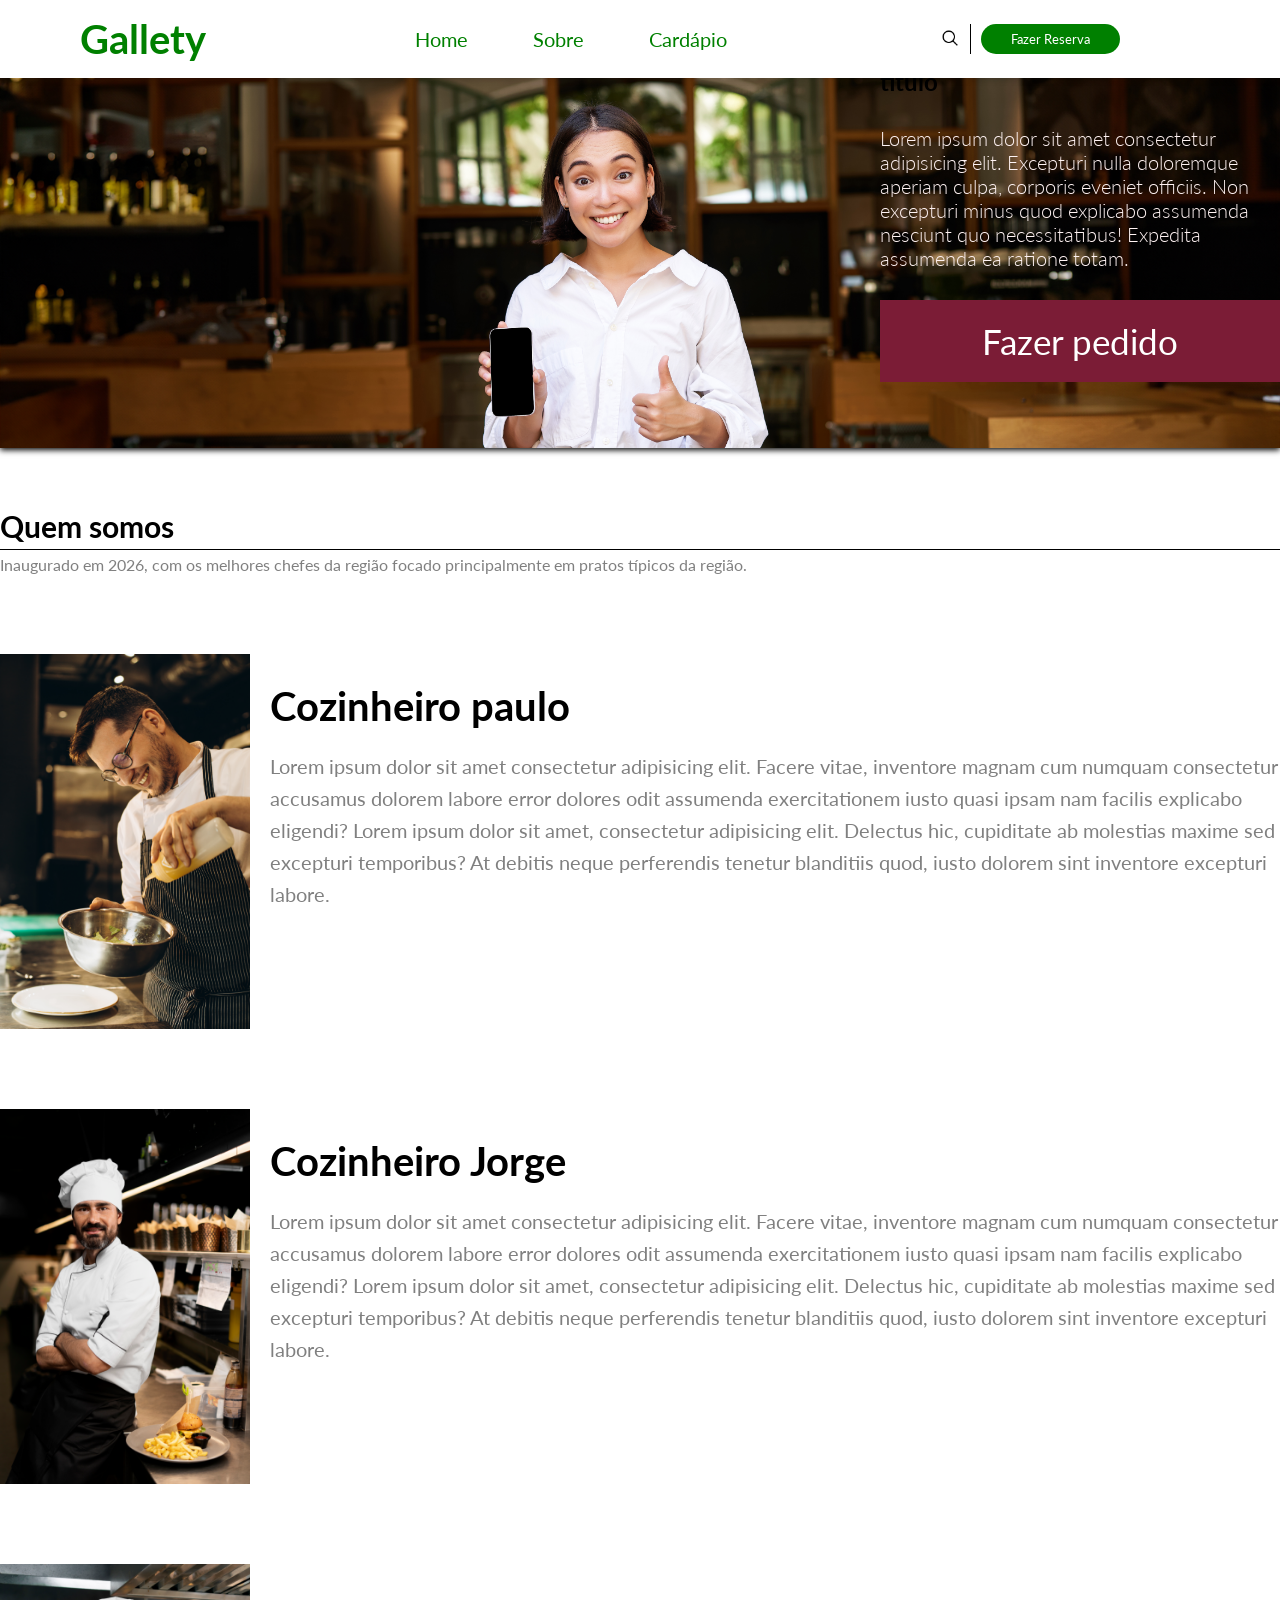
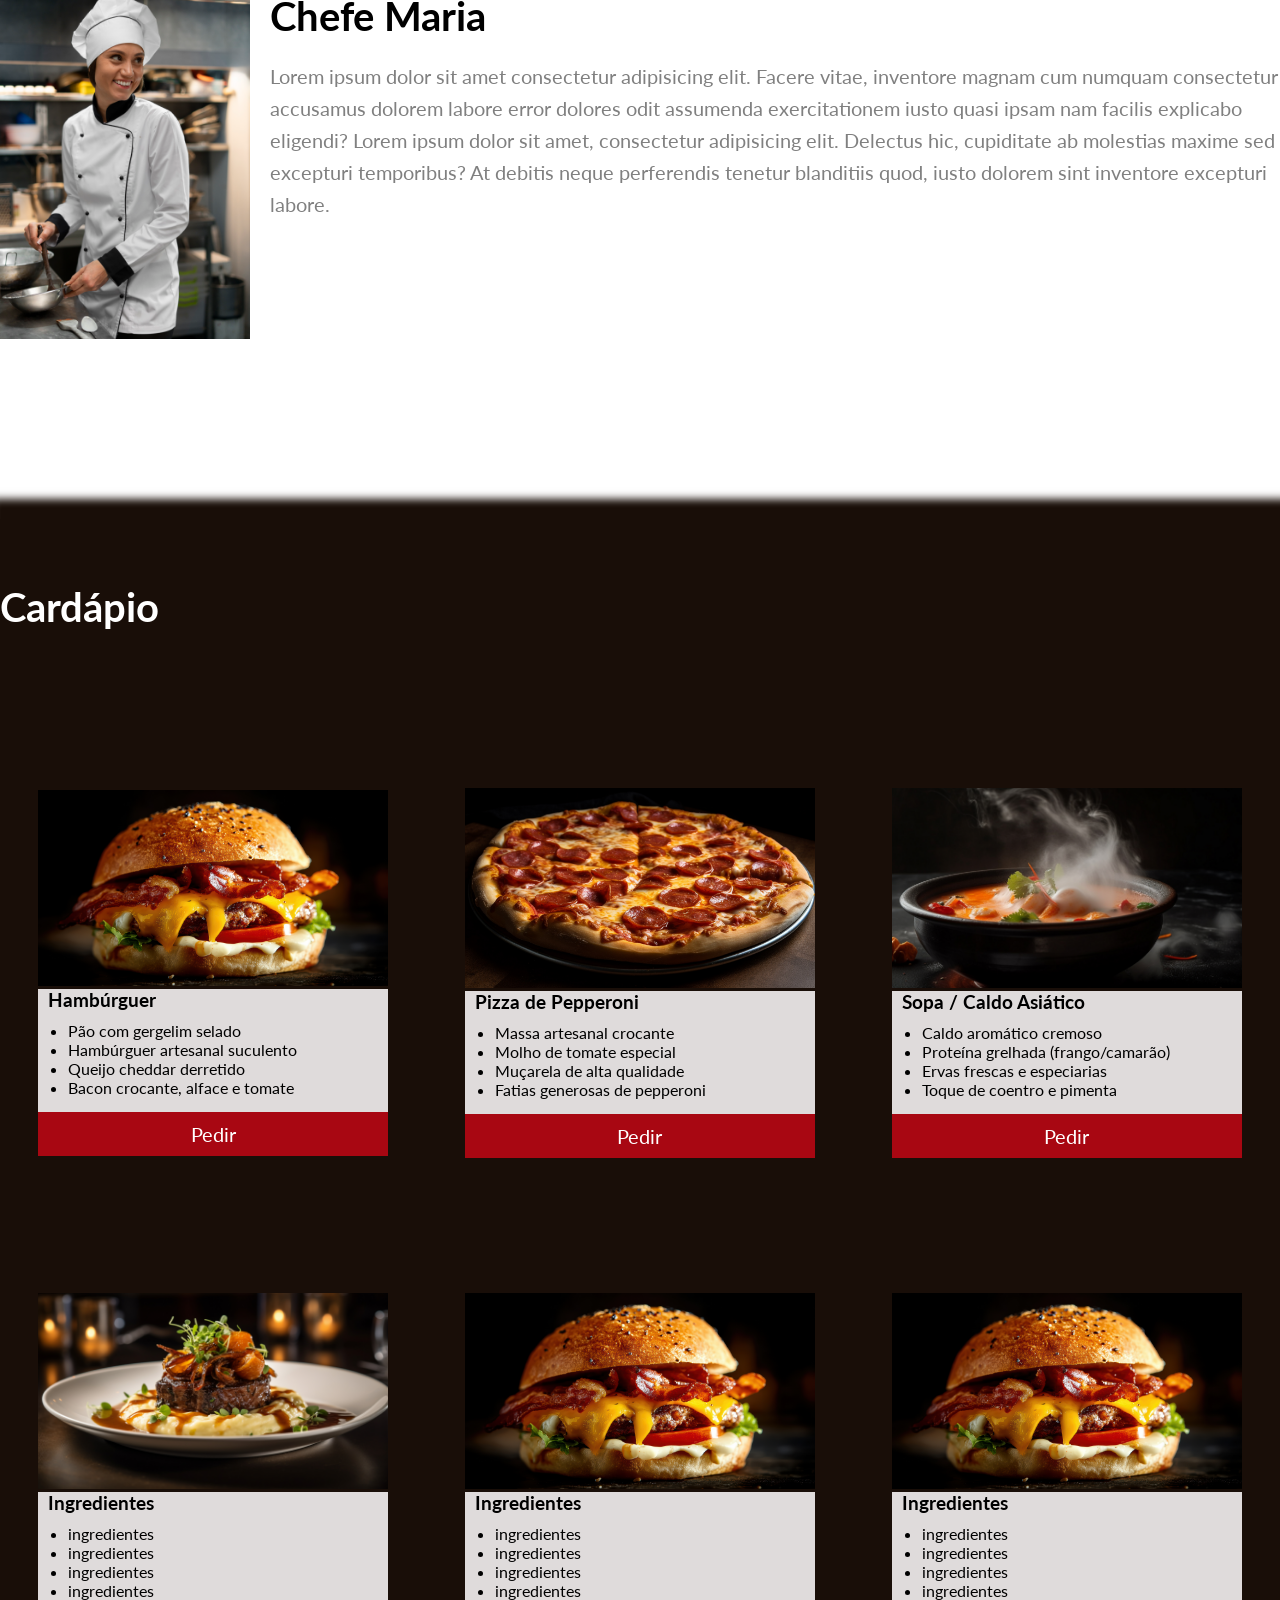
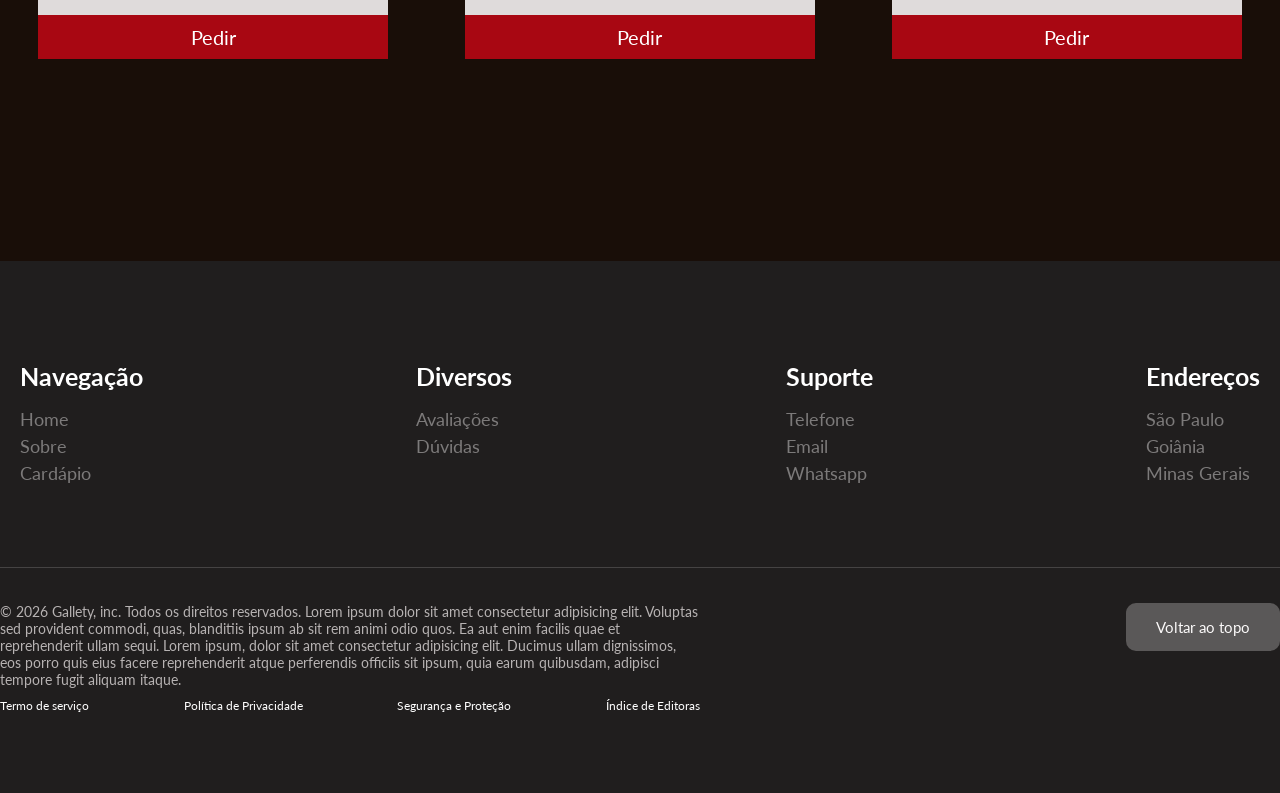
<file: index.html>
<!DOCTYPE html>
<html lang="en">
<head>
  <meta charset="UTF-8">
  <meta name="viewport" content="width=device-width, initial-scale=1.0">
  <link rel="stylesheet" href="styles.css">
  <link rel="preconnect" href="https://fonts.googleapis.com">
  <link rel="preconnect" href="https://fonts.gstatic.com" crossorigin>
  <link href="https://fonts.googleapis.com/css2?family=Lato:ital,wght@0,100;0,300;0,400;0,700;0,900;1,100;1,300;1,400;1,700;1,900&display=swap" rel="stylesheet">
  <title>Document</title>
</head>
<body>
  <header>
    <h1>Gallety</h1>
    <nav class="container">
      <a href="#home">Home</a>
      <a href="#sobre">Sobre</a>
      <a href="#cardapio">Cardápio</a>
    </nav>
    <div class="img-button">
      <div class="img">
        <img class="image" src="images/lupa.png" alt="lupa para pesquisar" href="#">
      </div>
      <div class="botao">
        <a href="http://127.0.0.1:5500/login.html"><button class="btn">Fazer Reserva</button></a> <!--TROCAR BTN POR UM BOTAO HREF-->
      </div>
    </div>
  </header>

  <main>
  <div class="container-sections">
    <section class="banner-text" id="home">
      <div class="banner-home">
        <div class="text-container-home"> 
          <div class="text">
            <h2>titulo</h2>
            <p>Lorem ipsum dolor sit amet consectetur adipisicing elit. Excepturi nulla doloremque aperiam culpa, corporis eveniet officiis. Non excepturi minus quod explicabo assumenda nesciunt quo necessitatibus! Expedita assumenda ea ratione totam.</p> 
            <button class="btn-banner">Fazer pedido</button>
          </div>
        </div>
      </div>
   </section>

  <section class="container-sobre" id="sobre">
    <div class="sobre-text">
      <h2>Quem somos</h2>
      <p>Inaugurado em 2026, com os melhores chefes da região focado principalmente em pratos típicos da região.</p>
    </div>

    <div class="container-chefs">
      <div class="chefs">
        <img class="chefs-par" src="images/chef-kitchen-restaurant-adding-sauce-salad.jpg"
      alt="chefe de cozinha" width="250px">
        <div class="chefs-text">
          <h3>Cozinheiro paulo</h3>
          <p>Lorem ipsum dolor sit amet consectetur adipisicing elit. Facere vitae, inventore magnam cum numquam consectetur accusamus dolorem labore error dolores odit assumenda exercitationem iusto quasi ipsam nam facilis explicabo eligendi? Lorem ipsum dolor sit amet, consectetur adipisicing elit. Delectus hic, cupiditate ab molestias maxime sed excepturi temporibus? At debitis neque perferendis tenetur blanditiis quod, iusto dolorem sint inventore excepturi labore.</p>
        </div>
      </div>

<!--preciso mudar imagem das imagens e nomes-->
    <div class="container-chefs">
      <div class="chefs">
        <img class="chefs-par" src="images/chef-cooking-kitchen-while-wearing-professional-attire.jpg"
      alt="chefe de cozinha" width="250px">
        <div class="chefs-text">
          <h3>Cozinheiro Jorge</h3>
          <p>Lorem ipsum dolor sit amet consectetur adipisicing elit. Facere vitae, inventore magnam cum numquam consectetur accusamus dolorem labore error dolores odit assumenda exercitationem iusto quasi ipsam nam facilis explicabo eligendi? Lorem ipsum dolor sit amet, consectetur adipisicing elit. Delectus hic, cupiditate ab molestias maxime sed excepturi temporibus? At debitis neque perferendis tenetur blanditiis quod, iusto dolorem sint inventore excepturi labore.</p>
        </div>
      </div>


    <div class="container-chefs">
      <div class="chefs">
        <img class="chefs-par" src="images/chef-cooking-kitchen-while-wearing-professional-attire (1).jpg"
      alt="chefe de cozinha" width="250px">
        <div class="chefs-text">
          <h3>Chefe Maria</h3>
          <p>Lorem ipsum dolor sit amet consectetur adipisicing elit. Facere vitae, inventore magnam cum numquam consectetur accusamus dolorem labore error dolores odit assumenda exercitationem iusto quasi ipsam nam facilis explicabo eligendi? Lorem ipsum dolor sit amet, consectetur adipisicing elit. Delectus hic, cupiditate ab molestias maxime sed excepturi temporibus? At debitis neque perferendis tenetur blanditiis quod, iusto dolorem sint inventore excepturi labore.</p>
        </div>
    </div>
      
    </div>
  </section>

  <!--seçáo-cardapio-->
  <!--adicionar infinit scroll-->
  <section id="cardapio">

    <div class="season-cardapio">

      <h2 class="cardapio-title">Cardápio</h2>

      <div class="position-cardapio">

      <div class="cardapio-container">

        <img class="img-cardapio" src="imagens-cardapio/Hambuguer-cardapio.jpg"> <!--hamburguer-->
        <div class="text-cardapio-container">
          <h3 class="ingredientes-text"><strong>Hambúrguer </strong></h3>
          <ul class="lista-cardapio">
            <li>Pão com gergelim selado</li>
            <li>Hambúrguer artesanal suculento</li>
            <li>Queijo cheddar derretido</li>
            <li>Bacon crocante, alface e tomate</li>
          </ul>
        <button class="btn-cardapio">Pedir</button>
        </div>
      </div>
      

      <!--pizza--cardapio-->
    <div class="cardapio-container">

      <img class="img-cardapio" src="imagens-cardapio/Pizza-cardapio.jpg"> <!--hamburguer-->
        <div class="text-cardapio-container">
          <h3 class="ingredientes-text"><strong>Pizza de Pepperoni</strong></h3>
          <ul class="lista-cardapio">
            <li>Massa artesanal crocante</li>
            <li>Molho de tomate especial</li>
            <li>Muçarela de alta qualidade</li>
            <li>Fatias generosas de pepperoni</li>
          </ul>
        <button class="btn-cardapio">Pedir</button>
        </div>
    </div>

    <!--sopa--cardapio-->
    
    <div class="cardapio-container">

      <img class="img-cardapio" src="imagens-cardapio/Sopa-cardapio.jpg"> <!--hamburguer-->
        <div class="text-cardapio-container">
          <h3 class="ingredientes-text"><strong>Sopa / Caldo Asiático</strong></h3>
          <ul class="lista-cardapio">
            <li>Caldo aromático cremoso</li>
            <li>Proteína grelhada (frango/camarão)</li>
            <li>Ervas frescas e especiarias</li>
            <li>Toque de coentro e pimenta</li>
          </ul>
        <button class="btn-cardapio">Pedir</button>
        </div>
    </div>

    <!--macarrao--cardapio-->
    <div class="cardapio-container">

      <img class="img-cardapio" src="imagens-cardapio/view-delicious-steak-dish (1).jpg"> <!--hamburguer-->
        <div class="text-cardapio-container">
          <h3 class="ingredientes-text"><strong>Ingredientes</strong></h3>
          <ul class="lista-cardapio">
            <li>ingredientes</li>
            <li>ingredientes</li>
            <li>ingredientes</li>
            <li>ingredientes</li>
          </ul>
        <button class="btn-cardapio">Pedir</button>
        </div>
    </div>

    <!--massas--cardapio-->
    <div class="cardapio-container">

      <img class="img-cardapio" src="imagens-cardapio/Hambuguer-cardapio.jpg"> <!--hamburguer-->
        <div class="text-cardapio-container">
          <h3 class="ingredientes-text"><strong>Ingredientes</strong></h3>
          <ul class="lista-cardapio">
            <li>ingredientes</li>
            <li>ingredientes</li>
            <li>ingredientes</li>
            <li>ingredientes</li>
          </ul>
        <button class="btn-cardapio">Pedir</button>
        </div>
    </div>

    <!--hot-dog--cardapio-->
    <div class="cardapio-container">

      <img class="img-cardapio" src="imagens-cardapio/Hambuguer-cardapio.jpg"> <!--hamburguer-->
        <div class="text-cardapio-container">
          <h3 class="ingredientes-text"><strong>Ingredientes</strong></h3>
          <ul class="lista-cardapio">
            <li>ingredientes</li>
            <li>ingredientes</li>
            <li>ingredientes</li>
            <li>ingredientes</li>
          </ul>
        <button class="btn-cardapio">Pedir</button>
        </div>
      </div>
      </div>
  </section>
  </main>

  <footer>
  <div class="container-footer">
    
    <div class="boxtext-footer">
      
      <div class="text-footer">
        <h3 class="text-design-footer">Navegação</h3>
        <ul class="list-footer">
         <li><a href="#">Home</a></li>
          <li><a href="#">Sobre</a></li>
          <li><a href="#">Cardápio</a></li>
        </ul>
      </div>

      <div class="text-footer">
        <h3 class="text-design-footer">Diversos</h3>
        <ul class="list-footer">
          <li><a href="#"></a></li>
          <li><a href="#">Avaliações</a></li>
          <li><a href="#">Dúvidas</a></li>
        </ul>
      </div>

      <div class="text-footer">
        <h3 class="text-design-footer">Suporte</h3>
        <ul class="list-footer">
          <li><a href="#">Telefone</a></li>
          <li><a href="#">Email</a></li>
          <li><a href="#">Whatsapp</a></li>
        </ul>
      </div>

      <div class="text-footer">
        <h3 class="text-design-footer">Endereços</h3>
        <ul class="list-footer">
          <li><a href="#">São Paulo</a></li>
          <li><a href="#">Goiânia</a></li>
          <li><a href="#">Minas Gerais</a></li>
        </ul>
      </div>

    </div>

    <div class="copyrite-container">

      <div class="container-btn-text">

        <div class="copyrite-terms">

          <div class="copyrite-text">
            <p>&copy; 2026 Gallety, inc. Todos os direitos reservados. Lorem ipsum dolor sit amet consectetur adipisicing elit. Voluptas sed provident commodi, quas, blanditiis ipsum ab sit rem animi odio quos. Ea aut enim facilis quae et reprehenderit ullam sequi. Lorem ipsum, dolor sit amet consectetur adipisicing elit. Ducimus ullam dignissimos, eos porro quis eius facere reprehenderit atque perferendis officiis sit ipsum, quia earum quibusdam, adipisci tempore fugit aliquam itaque.</p>

            <nav class="copyrite-termos">
              <p><a href="#">Termo de serviço</a></p>
              <p><a href="#">Política de Privacidade</a></p>
              <p><a href="#">Segurança e Proteção</a></p>
              <p><a href="#">Índice de Editoras</a></p>
            </nav>
          
          </div>

        </div> 
        
        <div class="btn-to-top">
          <button class="btn-top-design">Voltar ao topo</button>
        </div>

      </div>

    </div>
    
   </div>

   

    
  </footer>
  
    

  </div>
  
</body>
</html>
</file>
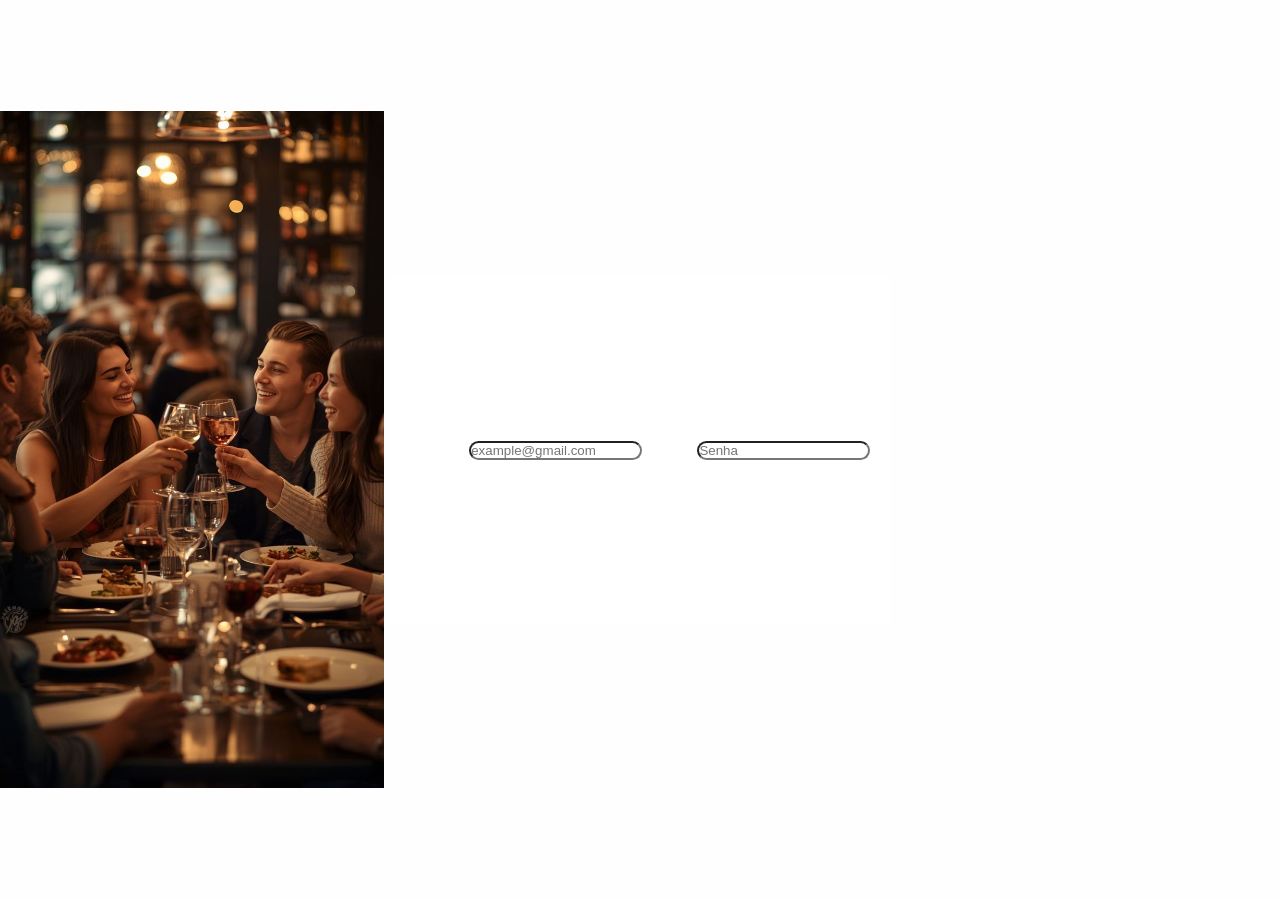
<file: login.html>
<!DOCTYPE html>
<html lang="br">
<head>
    <meta charset="UTF-8">
    <meta name="viewport" content="width=device-width, initial-scale=1.0">
    <link rel="stylesheet" href="styles.css">
    <title>Entrar no Gallety</title>
</head>
<body>
  <main>
    <div class="container-logger">

      <div class="full-box-login">

        <div class="box-login">

          <div class="logins">
            <form>
              <label for="user">Usuário</label>
              <input type="text" id="user" name="user" placeholder="example@gmail.com">

              <label for="passoword">Senha</label>
              <input type="text" id="passoword" name="senha" placeholder="Senha">
            </form>
          </div>

        </div>

      </div>

    </div>
  </main>
    
</body>
</html>
</file>
<file: styles.css>
* {
    margin: 0;
    padding: 0;
    box-sizing: border-box;
    text-decoration: none;
    font-family: "Lato", sans-serif;
}

/*body here*/
body {
    max-width:100%;
    max-width: 100%;
    overflow-x: hidden;
}

header {
    background-color: rgb(255, 255, 255);
    color: green;
    box-shadow: 0 2px 6px rgba(0, 0 ,0 ,0.1);
    gap: 15px;
    width: 100%;
    padding: 0 80px;
    display: flex;
    justify-content: space-between;
    align-items: center;
    position: fixed;    
    z-index: 99;
}

header h1 {
    font-size: 40px;
    padding-left: 80px;
    padding: 15px 0;
}

.container {
    display: flex;
    justify-content: center;
    gap: 35px;
    font-size: 20px;
}

.container a {
    color: green;
    padding: 15px;
    transition: all 0.1s linear;
    border-radius: 5px;
}

.container a:hover{
    background-color: rgb(2, 85, 2);
    color: white;
    cursor: pointer;
    transform: scale(1.1);
}

.img-button {
    display:flex;
    justify-content: center;
    align-items: center ;
    padding-right: 80px;
}

.img {
    transition: all 0.2s linear;
}

.img:hover{
    cursor: pointer;
    transform: scale(1.1);
}

.image{
    width: 25px;
    margin: 5px;
    padding-right: 5px;
}

.botao {
    border-left: 1px solid black;
    padding-left: 10px;
}

.btn {
    border-radius: 15px;
    padding: 7px 30px;
    border: none;
    background-color: green;
    color: rgb(255, 255, 255);
    transition: all 0.2s linear;
}

.btn:hover{
    background-color: rgb(5, 96, 5);
    cursor: pointer;
}

.banner-home {
    max-width: 100%;
    min-height: 35vw;
    background-size: cover;
    background-image: url(images/enthusiastic-young-asian-girl-waitress-from-cafe-showing-mobile-phone-application-pointing.jpg);
    background-repeat: no-repeat;
    display: flex;
    align-items: center;
}
    

.banner-text{ /*Adicionar outra div para a propriedae background*/
    box-shadow: 0 2px 6px black;
}

.text-container-home{
    max-width: 1500px;
    width: 100%;
    margin: 0 auto;
    display: flex;
    justify-content: flex-end;
    align-items: center;
    
    
    
}

.text {
    max-width: 400px;
    
}


 .text p  {
    color: rgb(255, 243, 243);
    max-width: 100%;
    font-weight: 350;
    font-size: 20px;
    padding: 30px 0 30px 0;
    text-align: left;
 }

 .btn-banner {
    border: none;
    text-decoration: none;
    padding: 20px 30px;
    font-size: 35px;
    background-color: rgb(123, 28, 54);
    color: rgb(255, 255, 255);
    display: inline-block;
    width: 100%;
    transition: all 0.2s ease;
 }

 .btn-banner:hover{
    background-color: rgb(74, 25, 38);
    transform: scale(1.1);
    cursor: pointer;
    
 }

 .container-sobre {
    max-width: 1500px;
    margin: 0 auto;
    margin-top: 60px;
    
 }
/*
 .sobre-text {

 }
 */

 .sobre-text h2 {
    border-bottom: 1px solid black;
    padding-bottom: 5px;
    font-size: 30px;
 }

 .sobre-text p {
    padding-top: 5px;
    color: grey;
 }

 .container-chefs {
    border-radius: 20px;
    padding-top: 80px;
    overflow: hidden;   
    padding-bottom: 60px;
 }

 .chefs {
    display: flex;
 }

 .chefs-text {
    display: inline-block;
    padding: 28px 0 20px 20px
 }
    
.chefs-text h3{
    font-size: 40px;
    margin-bottom: 20px
}

.chefs-text p {
    line-height: 1.6;
    font-size: 20px;
    color: grey;
}

/*--seção-cardapio*/ 
/*CORRIGIR ESTRUTURA DE ZOOM DOS ELEMENTOS*/
 #cardapio {
    max-width: 100%;
    background-color: rgb(25, 14, 8);
    box-shadow: 2px -10px 8px 10px rgb(25, 14, 8);
    padding-bottom: 7rem;
    padding-top: 4rem;
 }

.season-cardapio {
    max-width: 1500px;
    margin: 0 auto;
}

.cardapio-title {
    color: white;
    padding-bottom: 7rem;
    font-size: 40px;
}

.position-cardapio {
    display: grid;
    grid-template-columns: 1fr 1fr 1fr;
}

.cardapio-container {
    /*max-width: 350px -- ficar de olho*/
    margin: auto;
    padding-bottom: 10vh;
    padding-top: 5vh;
}

.img-cardapio {
    width: 350px;

}

.text-cardapio-container {
    background-color: rgb(223, 219, 219);
}


.ingredientes-text {
    padding-bottom: 10px;
    padding-left: 10px;
}

.lista-cardapio {
    margin-left: 30px;
    padding-bottom: 15px;
}

.btn-cardapio {
    width: 100%;
    text-decoration: none;
    border: none;
    background-color: rgb(168, 7, 18);
    color: white;
    font-size: 20px;
    padding: 10px 0;
    transition: all 0.3s ease;
}

.btn-cardapio:hover {
    background-color: rgb(114, 7, 7);
    cursor: pointer;
}

.container-footer {
    max-width: 100%;
    background-color: rgb(32, 30, 30);
    padding-top: 5rem;
    padding-bottom: 5rem;
}

.boxtext-footer {
    max-width: 1700px;
    margin: 0 auto;
    display: flex;
    justify-content: space-between;
    font-size: 20px;
    border-bottom: 1px solid rgb(69, 67, 67);
}

.text-footer {
   text-align: left;
   padding: 20px 20px 0 20px;
   padding-bottom: 5rem;
   color: rgb(255, 255, 255);
   
}

.text-design-footer {
    padding-bottom: 15px;
    font-size: 25px;
}

.list-footer {
    line-height: 1.5;
    list-style: none;
    font-size: 18px;
}

.list-footer li {
    color:rgb(90, 85, 85);
    transition: all 0.08s ease;
}

.list-footer a {
    color: rgb(124, 122, 122)
}

.list-footer a:hover {
    color:rgb(221, 217, 217)
}

.copyrite-container {
    max-width: 1700px;
    margin: 0 auto;
}

.container-btn-text {
    display: flex;
    justify-content: space-between;
    padding-top: 35px;
}

.copyrite-terms {
    width: 700px;
}

.copyrite-text {
    color: rgb(183, 179, 179);
    font-size: 14px;
}

.copyrite-termos {
    display: flex;
    justify-content: space-between;
    color: white;
    padding-top: 10px;
    font-size: 12px;
}

.copyrite-termos a {
    color: white;
}

.btn-top-design {
    padding: 15px 30px;
    text-decoration: none;
    font-size: 15px;
    border: none;
    border-radius: 10px;
    background-color: rgb(90, 88, 88);
    color: rgb(252, 250, 250);
}

.btn-top-design:hover {
    background-color: rgb(121, 118, 118);
    cursor: pointer;
}

/* PÁGINA DE LOGIN*/
/*arrumar a caida de login*/
/*colocar um footer*/
/*criar uma caixa para o background*/

.container-login {
    max-width: 100%;
    height: 100%;  
}

.full-box-login {
   width: 100%;
   height: 100vh;
   color: rgb(24, 23, 23);
   display: flex;
   justify-content: center;
   align-items: center;
   background-image: url(images/Cartaz\ De\ Futebol.jpg);
   background-size: 30%;
   background-repeat: no-repeat;
   background-position: left;
   background-color: rgb(255, 254, 254);
}

.box-login {
    width: 500px;
    height: 350px;
    display: flex;
    justify-content: center;
    color: white;
    align-items: center;    
    background-color: rgb(255, 255, 255);
}

.logins {
/*preencher*/
}

.logins input {
    border-radius: 10px;
}
</file>
